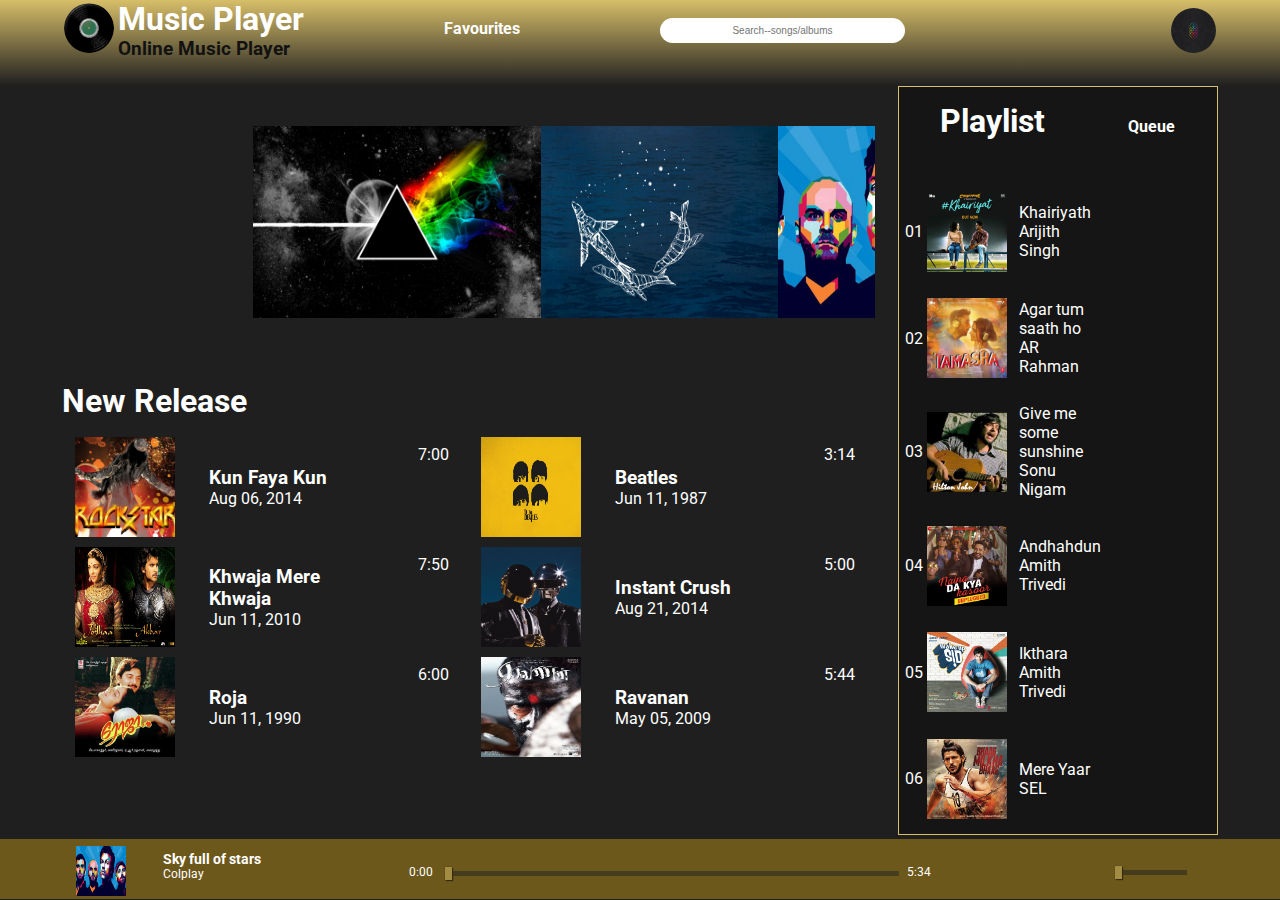
<file: index.html>
<!DOCTYPE html>
<html>

<head>
    <meta charset="utf-8">
    <meta http-equiv="X-UA-Compatible" content="IE=edge">
    <title></title>
    <meta name="description" content="">
    <meta name="viewport" content="width=device-width, initial-scale=1">
    <link rel="stylesheet" href="main_styles.css">
    <link rel="stylesheet" href="main_styles_responsive.css">
    <link rel="preconnect" href="https://fonts.gstatic.com">
    <link href="https://fonts.googleapis.com/css2?family=Roboto:wght@300&display=swap" rel="stylesheet">
    <link rel="stylesheet" href="https://use.fontawesome.com/releases/v5.15.2/css/all.css"
        integrity="sha384-vSIIfh2YWi9wW0r9iZe7RJPrKwp6bG+s9QZMoITbCckVJqGCCRhc+ccxNcdpHuYu" crossorigin="anonymous">
</head>

<body>
    <nav class="navigation-bar">
        <!-- top navigation bar -->
        <div class="title-logo">
            <!-- container div of title and logo -->
            <div class="logo">
                <!-- logo- with subtle rotating animation -->
                <img src="static/logo.png">
            </div>

            <div class="name">
                <h1>
                    Music Player
                </h1>
                <h3>
                    Online Music Player
                </h3>
            </div>
        </div>
        <!-- favourites heading -->
        <div class="favourites">
            <h4>
                Favourites
            </h4>
        </div>
        <!-- search bar -->
        <div class="search-bar">
            <div>
                <!--  search icon -->
                <i class="fas fa-search search-icon"></i>
            </div>
            <input type="text" name="search" placeholder="Search--songs/albums">
            <div>
                <!-- mic icon -->
                <i class="fas fa-microphone mic-icon"></i>
            </div>
        </div>
        <div class="notification-bell">
            <i class="far fa-bell bell"></i>
        </div>
        <div class="display-picture">
            <img src="static/display-picture.jpg">
        </div>
    </nav>

    <!-- nav bar ends -->
    <main>
        <!-- the main section -->
        <!-- Area between the footer and nav bar -->
        <!-- contains 2 main sections 70 %/30% split-->
        <div class="content main-page">
            <div class="carousel-container">
                <div class="carousel">
                    <!-- these are the 3 images in the carousel -->
                    <img src="static/carousel/1.jpg">
                    <img src="static/carousel/2.jpg">
                    <img src="static/carousel/3.jpg">
                </div>
            </div>
            <!-- carousel ends -->
            <!-- new releases section -->
            <!-- has a heading and 6 cards  -->
            <div class="new-release">
                <h1 style="margin-bottom: 12px;">
                    New Release
                </h1>
                <div class="new-release-content">
                    <div class="card">
                        <div>
                            <!-- image corresponding to the card -->
                            <img src="static/songs/1.jpg">
                            <!-- play button, which will be shown on hover on the card image -->
                            <div class="play-button">
                                <i class="fas fa-play" style="width:100%; height:100%; display:inline-block"></i>
                            </div>
                        </div>
                        <!-- it will contain the name and date of release of the song -->
                        <div class="song-description">
                            <h3>
                                Kun Faya Kun
                            </h3>
                            <p>
                                Aug 06, 2014
                            </p>
                        </div>
                        <!-- on click- options will be shown to the user for further action -->
                        <div class="options">
                            <label for="latest-release-checkbox"><i class="fas fa-ellipsis-h"></i></label>
                            <input type="checkbox" id="latest-release-checkbox">
                            <div class="latest-release-dropdown">
                                <div class="drop-item">
                                    <!-- on click- play now button, user will be taken to the single playlist page -->
                                    <p><i class="fas fa-play-circle"></i> <a href="Single-Playlist-Screen.html">Play
                                            Now</a></p>
                                </div>
                                <hr>
                                <div class="drop-item">
                                    <p><i class="fas fa-list-ul"></i> Add to Queue</p>
                                </div>
                                <hr>
                                <div class="drop-item">
                                    <p><i class="fas fa-music"></i> Add to playlist</p>
                                </div>
                                <hr>
                                <div class="drop-item">
                                    <p><i class="fas fa-info-circle"></i> Get Info</p>
                                </div>
                            </div>
                            <!-- duration of the song -->
                            <p>
                                7:00
                            </p>
                        </div>
                    </div>
                    <!-- second card -->
                    <div class="card">
                        <div>
                            <img src="static/songs/2.jpg">
                            <div class="play-button">
                                <i class="fas fa-play" style="width:100%; height:100%; display:inline-block"></i>
                            </div>
                        </div>
                        <div class="song-description">
                            <h3>
                                Beatles
                            </h3>
                            <p>
                                Jun 11, 1987
                            </p>
                        </div>
                        <div class="options">
                            <label for="latest-release-checkbox2"><i class="fas fa-ellipsis-h"></i></label>
                            <input type="checkbox" id="latest-release-checkbox2">
                            <div class="latest-release-dropdown">
                                <div class="drop-item">
                                    <p><i class="fas fa-play-circle"></i> <a href="Single-Playlist-Screen.html">Play
                                            Now</a></p>
                                </div>
                                <hr>
                                <div class="drop-item">
                                    <p><i class="fas fa-list-ul"></i> Add to Queue</p>
                                </div>
                                <hr>
                                <div class="drop-item">
                                    <p><i class="fas fa-music"></i> Add to playlist</p>
                                </div>
                                <hr>
                                <div class="drop-item">
                                    <p><i class="fas fa-info-circle"></i> Get Info</p>
                                </div>
                            </div>
                            <p>
                                3:14
                            </p>
                        </div>
                    </div>
                    <!-- third card -->
                    <div class="card">
                        <div>
                            <img src="static/songs/3.jpg">
                            <div class="play-button">
                                <i class="fas fa-play" style="width:100%; height:100%; display:inline-block"></i>
                            </div>
                        </div>
                        <div class="song-description">
                            <h3>
                                Khwaja Mere Khwaja
                            </h3>
                            <p>
                                Jun 11, 2010
                            </p>
                        </div>
                        <div class="options">
                            <label for="latest-release-checkbox3"><i class="fas fa-ellipsis-h"></i></label>
                            <input type="checkbox" id="latest-release-checkbox3">
                            <div class="latest-release-dropdown">
                                <div class="drop-item">
                                    <p><i class="fas fa-play-circle"></i> <a href="Single-Playlist-Screen.html">Play
                                            Now</a></p>
                                </div>
                                <hr>
                                <div class="drop-item">
                                    <p><i class="fas fa-list-ul"></i> Add to Queue</p>
                                </div>
                                <hr>
                                <div class="drop-item">
                                    <p><i class="fas fa-music"></i> Add to playlist</p>
                                </div>
                                <hr>
                                <div class="drop-item">
                                    <p><i class="fas fa-info-circle"></i> Get Info</p>
                                </div>
                            </div>
                            <p>
                                7:50
                            </p>
                        </div>
                    </div>
                    <!-- fourth card -->
                    <div class="card">
                        <div>
                            <img src="static/songs/4.jpg">
                            <div class="play-button">
                                <i class="fas fa-play" style="width:100%; height:100%; display:inline-block"></i>
                            </div>
                        </div>
                        <div class="song-description">
                            <h3>
                                Instant Crush
                            </h3>
                            <p>
                                Aug 21, 2014
                            </p>
                        </div>
                        <div class="options">

                            <label for="latest-release-checkbox4"><i class="fas fa-ellipsis-h"></i></label>
                            <input type="checkbox" id="latest-release-checkbox4">
                            <div class="latest-release-dropdown">
                                <div class="drop-item">
                                    <p><i class="fas fa-play-circle"></i> <a href="Single-Playlist-Screen.html">Play
                                            Now</a></p>
                                </div>
                                <hr>
                                <div class="drop-item">
                                    <p><i class="fas fa-list-ul"></i> Add to Queue</p>
                                </div>
                                <hr>
                                <div class="drop-item">
                                    <p><i class="fas fa-music"></i> Add to playlist</p>
                                </div>
                                <hr>
                                <div class="drop-item">
                                    <p><i class="fas fa-info-circle"></i> Get Info</p>
                                </div>
                            </div>
                            <p>
                                5:00
                            </p>
                        </div>
                    </div>
                    <!-- fifth card -->
                    <div class="card">
                        <div>
                            <img src="static/songs/5.jpg">
                            <div class="play-button">
                                <i class="fas fa-play" style="width:100%; height:100%; display:inline-block"></i>
                            </div>
                        </div>
                        <div class="song-description">
                            <h3>
                                Roja
                            </h3>
                            <p>
                                Jun 11, 1990
                            </p>
                        </div>
                        <div class="options">
                            <label for="latest-release-checkbox5"><i class="fas fa-ellipsis-h"></i></label>
                            <input type="checkbox" id="latest-release-checkbox5">
                            <div class="latest-release-dropdown">
                                <div class="drop-item">
                                    <p><i class="fas fa-play-circle"></i> <a href="Single-Playlist-Screen.html">Play
                                            Now</a></p>
                                </div>
                                <hr>
                                <div class="drop-item">
                                    <p><i class="fas fa-list-ul"></i> Add to Queue</p>
                                </div>
                                <hr>
                                <div class="drop-item">
                                    <p><i class="fas fa-music"></i> Add to playlist</p>
                                </div>
                                <hr>
                                <div class="drop-item">
                                    <p><i class="fas fa-info-circle"></i> Get Info</p>
                                </div>
                            </div>
                            <p>
                                6:00
                            </p>
                        </div>
                    </div>
                    <!-- sixth card -->
                    <div class="card">
                        <div>
                            <img src="static/songs/6.jpg">
                            <div class="play-button">
                                <i class="fas fa-play" style="width:100%; height:100%; display:inline-block"></i>
                            </div>
                        </div>
                        <div class="song-description">
                            <h3>
                                Ravanan
                            </h3>
                            <p>
                                May 05, 2009
                            </p>
                        </div>
                        <div class="options">
                            <label for="latest-release-checkbox6"><i class="fas fa-ellipsis-h"></i></label>
                            <input type="checkbox" id="latest-release-checkbox6">
                            <div class="latest-release-dropdown">
                                <div class="drop-item">
                                    <p><i class="fas fa-play-circle"></i> <a href="Single-Playlist-Screen.html">Play
                                            Now</a></p>
                                </div>
                                <hr>
                                <div class="drop-item">
                                    <p><i class="fas fa-list-ul"></i> Add to Queue</p>
                                </div>
                                <hr>
                                <div class="drop-item">
                                    <p><i class="fas fa-music"></i> Add to playlist</p>
                                </div>
                                <hr>
                                <div class="drop-item">
                                    <p><i class="fas fa-info-circle"></i> Get Info</p>
                                </div>
                            </div>
                            <p>
                                5:44
                            </p>
                        </div>
                    </div>
                </div>
            </div>
            <!-- this is the popular artists section -->
            <div class="popular-artists">
                <!-- this is the heading of popular artists section -->
                <h1 style="margin-bottom: 12px;">
                    Popular Artists
                </h1>
                <!-- this contains the content of the popular artists section -->
                <div class="popular-artist-content">
                    <!-- if user clicks on any one artist, it will redirect the user to the second page -->
                    <!-- following is the list of artists -->
                    <!-- first artist -->
                    <a href="Single-Playlist-Screen.html">
                        <div>
                            <img src="static/popular artists/1.jpg">
                            <div><i class="fas fa-play"></i></div>
                            <p>
                                AR Rahman
                            </p>
                        </div>
                    </a>
                    <!-- second artist -->
                    <a href="Single-Playlist-Screen.html">
                        <div>
                            <img src="static/popular artists/2.jpg">
                            <div><i class="fas fa-play"></i></div>
                            <p>
                                Daft Punk
                            </p>
                        </div>
                    </a>
                    <!-- third artist -->
                    <a href="Single-Playlist-Screen.html">
                        <div>
                            <img src="static/popular artists/3.png" width="15vw" height="10vw">
                            <div><i class="fas fa-play"></i></div>
                            <p>
                                Coldplay
                            </p>
                        </div>
                    </a>
                    <!-- fourth artist -->
                    <a href="Single-Playlist-Screen.html">
                        <div>
                            <img src="static/popular artists/4.jpg">
                            <div><i class="fas fa-play"></i></div>
                            <p>
                                Bruno Mars
                            </p>
                        </div>
                    </a>
                    <!-- fifth artist -->
                    <a href="Single-Playlist-Screen.html">
                        <div>
                            <img src="static/popular artists/6.jpg">
                            <div><i class="fas fa-play"></i></div>
                            <p>
                                The Weeknd
                            </p>
                        </div>
                    </a>
                    <!-- 6th artist -->
                    <a href="Single-Playlist-Screen.html">
                        <div>
                            <img src="static/popular artists/5.jpg">
                            <div><i class="fas fa-play"></i></div>
                            <p>
                                Ed Sheeran
                            </p>
                        </div>
                    </a>
                </div>
            </div>

            <!-- music genre section -->
            <div class="genre">
                <div class="genres">
                    <div id="div3">
                        <img src="static/logo.png">
                        <p>Genres</p>
                    </div>

                </div>
                <!-- this is the content part of them genre -->

                <div class="genre-main">
                    <div class="genre-content">
                        <img src="static/genre/1.jpg">
                        <p>Rock</p>
                    </div>
                    <div class="genre-content">
                        <img src="static/genre/2.jpg">
                        <p>Pop</p>
                    </div>
                    <div class="genre-content">
                        <img src="static/genre/3.jpg">
                        <p>Love</p>
                    </div>
                    <div class="genre-content">
                        <img src="static/genre/4.jpg">
                        <p>Country</p>
                    </div>
                    <div class="genre-content">
                        <img src="static/genre/5.jpg">
                        <p>70's</p>
                    </div>
                    <div class="genre-content">
                        <img src="static/genre/6.jpg">
                        <p>EDM</p>
                    </div>

                </div>
            </div>
            <!-- theme carousel -->
            <div class="music-theme">
                <!-- 3 divs content -->
                <div class="outer-div">
                    <div class="inner-div">
                        <span>Party</span>
                    </div>
                </div>
                <div class="outer-div">
                    <div class="inner-div">
                        <span>Sleep</span>
                    </div>
                </div>
                <div class="outer-div">
                    <div class="inner-div">
                        <span>Road</span>
                    </div>
                </div>
            </div>
            <!-- language section -->
            <div class="language english">
                <!-- latest english section -->
                <h1 class="language-heading">
                    Latest English
                </h1>
                <!-- contents of latest english -->
                <div class="language-content">
                    <div>
                        <img src="static/latest-english/1.jpg">
                        <p>All I want</p>
                        <p>Jul 11, 2001</p>
                    </div>
                    <div>
                        <img src="static/latest-english/2.jpg">
                        <p>Numb</p>
                        <p>Jul 11, 2001</p>
                    </div>
                    <div>
                        <img src="static/latest-english/3.jpg">
                        <p>Get Lucky</p>
                        <p>Jul 11, 2027</p>
                    </div>
                    <div>
                        <img src="static/latest-english/4.png">
                        <p>Star boy</p>
                        <p>Jul 11, 2027</p>
                    </div>
                    <div>
                        <img src="static/latest-english/5.jpg">
                        <p>Viva la vida</p>
                        <p>Jul 11, 2011</p>
                    </div>
                    <div>
                        <img src="static/latest-english/6.jpg">
                        <p>Contact</p>
                        <p>Aug 11, 2017</p>
                    </div>
                </div>
            </div>
            <!-- this is the hindi section -->
            <div class="language hindi">
                <!-- hindi section heading -->
                <h1 class="language-heading">
                    Latest Hindi
                </h1>
                <!-- hindi section contents -->
                <div class="language-content">

                    <div>
                        <img src="static/latest-hindi/1.jpg">
                        <p>Khairiyath</p>
                        <p>Oct 20, 2019</p>
                    </div>
                    <div>
                        <img src="static/latest-hindi/2.jpg">
                        <p>Agar tum saath ho</p>
                        <p>Aug 11, 2016</p>
                    </div>
                    <div>
                        <img src="static/latest-hindi/3.jpg">
                        <p>Give me Some Sunshine</p>
                        <p>Jun 11, 2009</p>
                    </div>
                    <div>
                        <img src="static/latest-hindi/4.jpg">
                        <p>Naina da kya kasoor</p>
                        <p>Sept 21, 2019</p>
                    </div>
                    <div>
                        <img src="static/latest-hindi/5.jpg">
                        <p>Wake up sid</p>
                        <p>Aug 31, 2013</p>
                    </div>
                    <div>
                        <img src="static/latest-hindi/6.jpg">
                        <p>Mere Yaara</p>
                        <p>Dec 1, 2013</p>
                    </div>
                </div>
            </div>

        </div>
        <!-- Side playlist section -->
        <aside class="content playlist">
            <!-- contains playlist elements  -->
            <div class="heading">
                <h1>Playlist</h1>
                <h4>
                    <a href="#queue-option-box">Queue <i class="fas fa-angle-down"></i></a>
                </h4>
            </div>
            <div class="queue-options" id="queue-option-box">
                <p><a href>Playlists</a></p>
                <hr>
                <p><a href>Favourite songs</a></p>
                <hr>
                <p><a href="#">Close</a></p>
            </div>
            <div class="playlist-content">
                <!-- first playlist item -->
                <div class=playlist-item>
                    <div class="left-content">
                        <!-- index -->
                        <div style="margin-right:4px;">
                            01
                        </div>
                        <div class="cover-picture">

                            <img src="static/latest-hindi/1.jpg">
                            <div class="play-button">
                                <i class="fas fa-play" aria-hidden="true"></i>
                            </div>
                        </div>
                        <!-- name & composer - song -->
                        <div>
                            <div>
                                Khairiyath
                            </div>
                            <p>
                                Arijith Singh
                            </p>
                        </div>
                    </div>
                    <!-- like button -->
                    <div class="right-content">
                        <i class="fas fa-heart"></i>
                    </div>
                </div>
                <!-- second playlist item -->
                <div class=playlist-item>
                    <div class="left-content">
                        <!-- index -->
                        <div style="margin-right:4px;">
                            02
                        </div>
                        <div class="cover-picture">

                            <img src="static/latest-hindi/2.jpg">
                            <div class="play-button">
                                <i class="fas fa-play" aria-hidden="true"></i>
                            </div>
                        </div>
                        <!-- name & composer - song -->
                        <div>
                            <div>
                                Agar tum saath ho
                            </div>
                            <p>
                                AR Rahman
                            </p>
                        </div>
                    </div>
                    <!-- like button -->
                    <div class="right-content">
                        <i class="fas fa-heart"></i>
                    </div>
                </div>
                <!-- third playlist item -->
                <div class=playlist-item>
                    <div class="left-content">
                        <!-- index -->
                        <div style="margin-right:4px;">
                            03
                        </div>
                        <div class="cover-picture">

                            <img src="static/latest-hindi/3.jpg">
                            <div class="play-button">
                                <i class="fas fa-play" aria-hidden="true"></i>
                            </div>
                        </div>
                        <!-- name & composer - song -->
                        <div>
                            <div>
                                Give me some sunshine
                            </div>
                            <p>
                                Sonu Nigam
                            </p>
                        </div>
                    </div>
                    <!-- like button -->
                    <div class="right-content">
                        <i class="fas fa-heart"></i>
                    </div>
                </div>
                <!-- fouth playlist item -->
                <div class=playlist-item>
                    <div class="left-content">
                        <!-- index -->
                        <div style="margin-right:4px;">
                            04
                        </div>
                        <div class="cover-picture">

                            <img src="static/latest-hindi/4.jpg">
                            <div class="play-button">
                                <i class="fas fa-play" aria-hidden="true"></i>
                            </div>
                        </div>
                        <!-- name & composer - song -->
                        <div>
                            <div>
                                Andhahdun
                            </div>
                            <p>
                                Amith Trivedi
                            </p>
                        </div>
                    </div>
                    <!-- like button -->
                    <div class="right-content">
                        <i class="fas fa-heart"></i>
                    </div>
                </div>
                <!-- fifth playlist item -->
                <div class=playlist-item>
                    <div class="left-content">
                        <!-- index -->
                        <div style="margin-right:4px;">
                            05
                        </div>
                        <div class="cover-picture">

                            <img src="static/latest-hindi/5.jpg">
                            <div class="play-button">
                                <i class="fas fa-play" aria-hidden="true"></i>
                            </div>
                        </div>
                        <!-- name & composer - song -->
                        <div>
                            <div>
                                Ikthara
                            </div>
                            <p>
                                Amith Trivedi
                            </p>
                        </div>
                    </div>
                    <!-- like button -->
                    <div class="right-content">
                        <i class="fas fa-heart"></i>
                    </div>
                </div>
                <!-- sixth playlist item -->
                <div class=playlist-item>
                    <div class="left-content">
                        <!-- index -->
                        <div style="margin-right:4px;">
                            06
                        </div>
                        <div class="cover-picture">

                            <img src="static/latest-hindi/6.jpg">
                            <div class="play-button">
                                <i class="fas fa-play" aria-hidden="true"></i>
                            </div>
                        </div>
                        <!-- name & composer - song -->
                        <div>
                            <div>
                                Mere Yaar
                            </div>
                            <p>
                                SEL
                            </p>
                        </div>
                    </div>
                    <!-- like button -->
                    <div class="right-content">
                        <i class="fas fa-heart"></i>
                    </div>
                </div>
                <!-- 7th playlist item -->
                <div class=playlist-item>
                    <div class="left-content">
                        <!-- index -->
                        <div style="margin-right:4px;">
                            07
                        </div>
                        <div class="cover-picture">

                            <img src="static/latest-hindi/1.jpg">
                            <div class="play-button">
                                <i class="fas fa-play" aria-hidden="true"></i>
                            </div>
                        </div>
                        <!-- name & composer - song -->
                        <div>
                            <div>
                                Khairiyath
                            </div>
                            <p>
                                Arijith Singh
                            </p>
                        </div>
                    </div>
                    <!-- like button -->
                    <div class="right-content">
                        <i class="fas fa-heart"></i>
                    </div>
                </div>
                <!-- 8 playlist item -->
                <div class=playlist-item>
                    <div class="left-content">
                        <!-- index -->
                        <div style="margin-right:4px;">
                            08
                        </div>
                        <div class="cover-picture">

                            <img src="static/latest-hindi/2.jpg">
                            <div class="play-button">
                                <i class="fas fa-play" aria-hidden="true"></i>
                            </div>
                        </div>
                        <!-- name & composer - song -->
                        <div>
                            <div>
                                Agar tum saath ho
                            </div>
                            <p>
                                AR Rahman
                            </p>
                        </div>
                    </div>
                    <!-- like button -->
                    <div class="right-content">
                        <i class="fas fa-heart"></i>
                    </div>
                </div>
                <!-- 9 playlist item -->
                <div class=playlist-item>
                    <div class="left-content">
                        <!-- index -->
                        <div style="margin-right:4px;">
                            09
                        </div>
                        <div class="cover-picture">

                            <img src="static/latest-hindi/3.jpg">
                            <div class="play-button">
                                <i class="fas fa-play" aria-hidden="true"></i>
                            </div>
                        </div>
                        <!-- name & composer - song -->
                        <div>
                            <div>
                                Give me some sunshine
                            </div>
                            <p>
                                Sonu Nigam
                            </p>
                        </div>
                    </div>
                    <!-- like button -->
                    <div class="right-content">
                        <i class="fas fa-heart"></i>
                    </div>
                </div>
                <!-- 10 playlist item -->
                <div class=playlist-item>
                    <div class="left-content">
                        <!-- index -->
                        <div style="margin-right:4px;">
                            10
                        </div>
                        <div class="cover-picture">

                            <img src="static/latest-hindi/4.jpg">
                            <div class="play-button">
                                <i class="fas fa-play" aria-hidden="true"></i>
                            </div>
                        </div>
                        <!-- name & composer - song -->
                        <div>
                            <div>
                                Andhahdun
                            </div>
                            <p>
                                Amith Trivedi
                            </p>
                        </div>
                    </div>
                    <!-- like button -->
                    <div class="right-content">
                        <i class="fas fa-heart"></i>
                    </div>
                </div>
                <!-- 11 playlist item -->
                <div class=playlist-item>
                    <div class="left-content">
                        <!-- index -->
                        <div style="margin-right:4px;">
                            11
                        </div>
                        <div class="cover-picture">

                            <img src="static/latest-hindi/5.jpg">
                            <div class="play-button">
                                <i class="fas fa-play" aria-hidden="true"></i>
                            </div>
                        </div>
                        <!-- name & composer - song -->
                        <div>
                            <div>
                                Ikthara
                            </div>
                            <p>
                                Amith Trivedi
                            </p>
                        </div>
                    </div>
                    <!-- like button -->
                    <div class="right-content">
                        <i class="fas fa-heart"></i>
                    </div>
                </div>
                <!-- 12 playlist item -->
                <div class=playlist-item>
                    <div class="left-content">
                        <!-- index -->
                        <div style="margin-right:4px;">
                            12
                        </div>
                        <div class="cover-picture">

                            <img src="static/latest-hindi/6.jpg">
                            <div class="play-button">
                                <i class="fas fa-play" aria-hidden="true"></i>
                            </div>
                        </div>
                        <!-- name & composer - song -->
                        <div>
                            <div>
                                Mere Yaar
                            </div>
                            <p>
                                SEL
                            </p>
                        </div>
                    </div>
                    <!-- like button -->
                    <div class="right-content">
                        <i class="fas fa-heart"></i>
                    </div>
                </div>

            </div>
        </aside>
    </main>
    <!-- /////////////////////////footer////////////////////// -->
    <footer>
        <!-- the lower most part -->
        <!-- a floating music contrl element -->
        <div class="song-description-footer">
            <!-- song image -->
            <div id="song-image">
                <img src="static/carousel/1.jpg">
            </div>
            <!-- song name and author -->
            <div class="song-name-comp">
                <div>
                    <b> Sky full of stars </b>
                </div>
                <div>
                    Colplay
                </div>
                <!-- heart icon and ban icon -->
            </div>
            <div class="heart-icon">
                <span>
                    <i class="far fa-heart"></i>
                </span>
                <br>
                <span>
                    <i class="fas fa-list-ul"></i>
                </span>
            </div>

        </div>
        <!-- these are the main player controls -->
        <div class="player">
            <div class="controls">
                <div><i class="fas fa-random"></i></div>
                <div><i class="fas fa-backward"></i></div>
                <div><i class="fas fa-pause"></i></div>
                <div><i class="fas fa-forward"></i></div>
                <div><i class="fas fa-redo"></i></div>
            </div>
            <!-- this is the slider -->
            <div id="slider">
                <!-- current time -->
                <div class="time">
                    0:00
                </div>
                <div class="slidecontainer">
                    <input type="range" min="0" max="100" value="0" class="slider" id="myRange">
                </div>
                <!-- total time -->
                <div class="time">
                    5:34
                </div>
            </div>
        </div>
        <!-- other icons including the volume slider and all -->
        <div class="extras">

            <div>
                <i class="fas fa-laptop"></i>
            </div>
            <div>
                <i class="fas fa-volume-up"></i>
            </div>
            <div class="slidecontainer" style="width:30%;">
                <input type="range" min="0" max="100" value="0" class="slider" id="myRange" style="margin-top:0px;">
            </div>
            <div>
                <i class="fas fa-expand-alt"></i>
            </div>
        </div>
    </footer>
    <script src="" async defer></script>
</body>

</html>
</file>
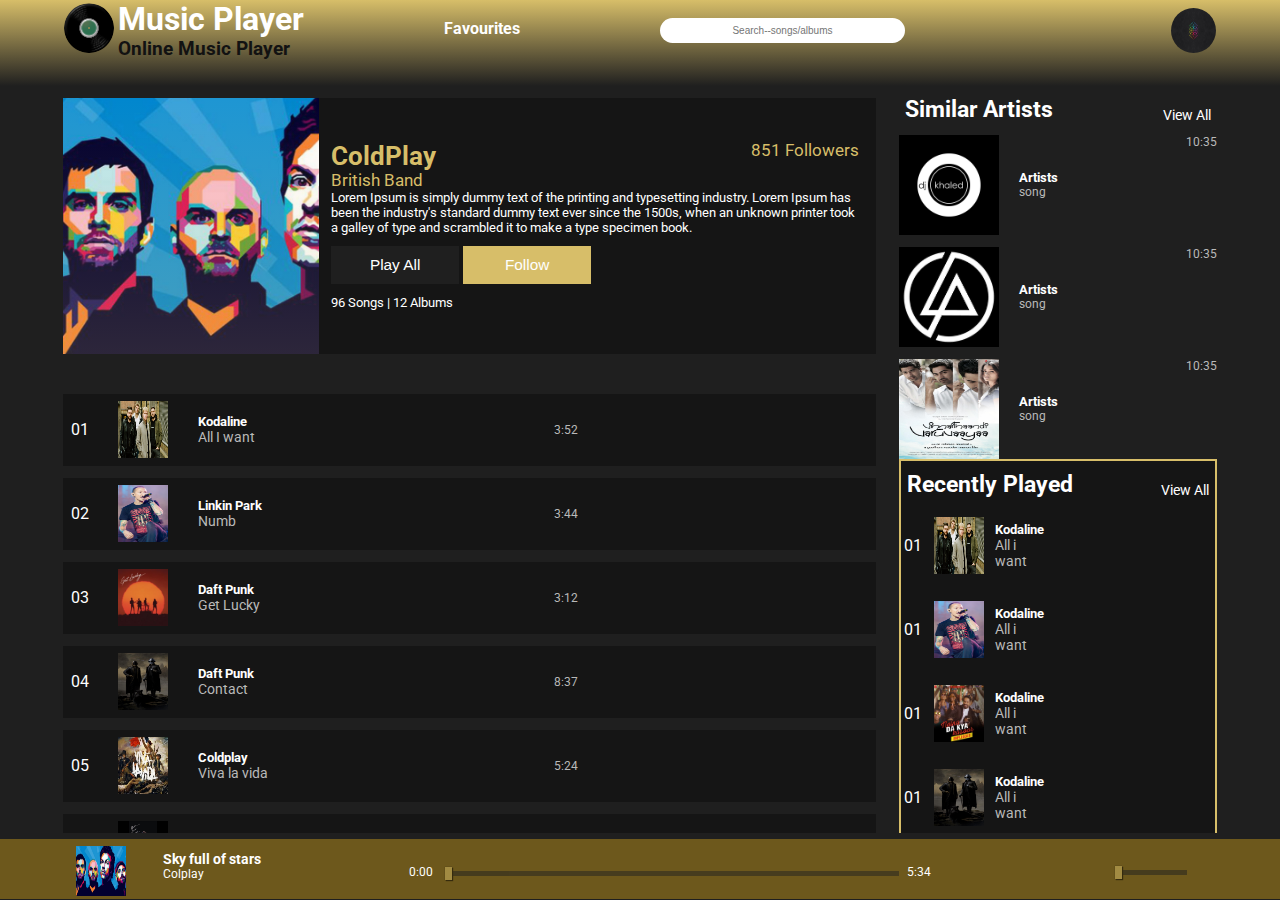
<file: Single-Playlist-Screen.html>
<!DOCTYPE html>

<html>

<head>
    <meta charset="utf-8">
    <meta http-equiv="X-UA-Compatible" content="IE=edge">
    <title></title>
    <meta name="description" content="">
    <meta name="viewport" content="width=device-width, initial-scale=1">
    <link rel="stylesheet" href="Secondary-page.css">
    <link rel="stylesheet" href="secondary-screen-responsive.css">
    <link rel="preconnect" href="https://fonts.gstatic.com">
    <link href="https://fonts.googleapis.com/css2?family=Roboto:wght@300&display=swap" rel="stylesheet">
    <link rel="stylesheet" href="https://use.fontawesome.com/releases/v5.15.2/css/all.css"
        integrity="sha384-vSIIfh2YWi9wW0r9iZe7RJPrKwp6bG+s9QZMoITbCckVJqGCCRhc+ccxNcdpHuYu" crossorigin="anonymous">
</head>

<body>
    <nav class="navigation-bar">
        <!-- top navigation bar -->
        <div class="title-logo">
            <!-- container div of title and logo -->
            <div class="logo">
                <!-- logo- with subtle rotating animation -->
                <img src="static/logo.png">
            </div>
            <div class="name">
                <h1>
                    Music Player
                </h1>
                <h3>
                    Online Music Player
                </h3>
            </div>
        </div>
        <!-- favourites heading -->
        <div class="favourites">
            <h4>
                Favourites
            </h4>
        </div>
        <!-- search bar -->
        <div class="search-bar">
            <div>
                <!--  search icon -->
                <i class="fas fa-search search-icon"></i>
            </div>
            <input type="text" name="search" placeholder="Search--songs/albums">
            <div>
                <!-- mic icon -->
                <i class="fas fa-microphone mic-icon"></i>
            </div>
        </div>
        <div class="notification-bell">
            <i class="far fa-bell bell"></i>
        </div>
        <div class="display-picture">
            <img src="static/display-picture.jpg">
        </div>
    </nav>
    <!-- nav ends -->
    <main>
        <div class="content main-page">
            <div class="jumbotron">
                <div class=jumbotron-image>
                    <!-- there is nothing in this div because all the images and all are added by css -->
                </div>
                <!-- jumbotron details -->
                <div class="jumbotron-detail">
                    <!-- descriptive part of the jumbotron this will contain name , number of followers and all -->
                    <div class="descriptive-part">
                        <div class="song-name-main">
                            <h1>ColdPlay</h1>
                        </div>
                        <div class="followers">
                            851 Followers
                        </div>
                        <p class="author">British Band</p>
                        <!-- short description of the current author -->
                        <p class="desc">
                            Lorem Ipsum is simply dummy text of the printing and typesetting industry. Lorem Ipsum has
                            been the industry's standard dummy text ever since the 1500s, when an unknown printer took a
                            galley of type and scrambled it to make a type specimen book.
                        </p>
                    </div>
                    <!-- action part -->
                    <div class="action-part">
                        <!-- action buttons -->
                        <div class="btns">
                            <button>Play All</button>
                            <button>Follow</button>
                        </div>
                        <p>
                            96 Songs | 12 Albums
                        </p>
                    </div>
                </div>
            </div>
            <!-- playlis items -->
            <div class="playlist-items">
                <div class="playlist-item">
                    <div class="left">
                        <div>
                            01
                        </div>
                        <div>
                            <img src="static/latest-english/1.jpg">
                            <div class="play-btn">
                                <i class="fas fa-play"></i>
                            </div>
                        </div>
                        <div>
                            <h5>
                                Kodaline
                            </h5>
                            <p>
                                All I want
                            </p>
                        </div>
                    </div>
                    <div class="center">
                        3:52
                    </div>
                    <div class="right">
                        <div>
                            <i class="far fa-heart"></i>
                        </div>
                        <div>
                            <i class="fas fa-plus"></i>
                        </div>
                    </div>
                </div>
                <!-- playlist item -->
                <div class="playlist-item">
                    <div class="left">
                        <div>
                            02
                        </div>
                        <div>
                            <img src="static/latest-english/2.jpg">
                            <div class="play-btn">
                                <i class="fas fa-play"></i>
                            </div>
                        </div>
                        <div>
                            <h5>
                                Linkin Park
                            </h5>
                            <p>
                                Numb
                            </p>
                        </div>
                    </div>
                    <div class="center">
                        3:44
                    </div>
                    <div class="right">
                        <div>
                            <i class="far fa-heart"></i>
                        </div>
                        <div>
                            <i class="fas fa-plus"></i>
                        </div>
                    </div>
                </div>
                <!-- playlist item -->
                <div class="playlist-item">
                    <div class="left">
                        <div>
                            03
                        </div>
                        <div>
                            <img src="static/latest-english/3.jpg">
                            <div class="play-btn">
                                <i class="fas fa-play"></i>
                            </div>
                        </div>
                        <div>
                            <h5>
                                Daft Punk
                            </h5>
                            <p>
                                Get Lucky
                            </p>
                        </div>
                    </div>
                    <div class="center">
                        3:12
                    </div>
                    <div class="right">
                        <div>
                            <i class="far fa-heart"></i>
                        </div>
                        <div>
                            <i class="fas fa-plus"></i>
                        </div>
                    </div>
                </div>
                <!-- playlist item -->
                <div class="playlist-item">
                    <div class="left">
                        <div>
                            04
                        </div>
                        <div>
                            <img src="static/latest-english/4.png">
                            <div class="play-btn">
                                <i class="fas fa-play"></i>
                            </div>
                        </div>
                        <div>
                            <h5>
                                Daft Punk
                            </h5>
                            <p>
                                Contact
                            </p>
                        </div>
                    </div>
                    <div class="center">
                        8:37
                    </div>
                    <div class="right">
                        <div>
                            <i class="far fa-heart"></i>
                        </div>
                        <div>
                            <i class="fas fa-plus"></i>
                        </div>
                    </div>
                </div>
                <!-- playlist item -->
                <div class="playlist-item">
                    <div class="left">
                        <div>
                            05
                        </div>
                        <div>
                            <img src="static/latest-english/5.jpg">
                            <div class="play-btn">
                                <i class="fas fa-play"></i>
                            </div>
                        </div>
                        <div>
                            <h5>
                                Coldplay
                            </h5>
                            <p>
                                Viva la vida
                            </p>
                        </div>
                    </div>
                    <div class="center">
                        5:24
                    </div>
                    <div class="right">
                        <div>
                            <i class="far fa-heart"></i>
                        </div>
                        <div>
                            <i class="fas fa-plus"></i>
                        </div>
                    </div>
                </div>
                <!-- playlist item -->
                <div class="playlist-item">
                    <div class="left">
                        <div>
                            06
                        </div>
                        <div>
                            <img src="static/latest-english/6.jpg">
                            <div class="play-btn">
                                <i class="fas fa-play"></i>
                            </div>
                        </div>
                        <div>
                            <h5>
                                Daft punk
                            </h5>
                            <p>
                                Star Boy
                            </p>
                        </div>
                    </div>
                    <div class="center">
                        4:24
                    </div>
                    <div class="right">
                        <div>
                            <i class="far fa-heart"></i>
                        </div>
                        <div>
                            <i class="fas fa-plus"></i>
                        </div>
                    </div>
                </div>
                <!-- playlist item -->
                <div class="playlist-item">
                    <div class="left">
                        <div>
                            07
                        </div>
                        <div>
                            <img src="static/latest-english/1.jpg">
                            <div class="play-btn">
                                <i class="fas fa-play"></i>
                            </div>
                        </div>
                        <div>
                            <h5>
                                Kodaline
                            </h5>
                            <p>
                                All I want
                            </p>
                        </div>
                    </div>
                    <div class="center">
                        3:52
                    </div>
                    <div class="right">
                        <div>
                            <i class="far fa-heart"></i>
                        </div>
                        <div>
                            <i class="fas fa-plus"></i>
                        </div>
                    </div>
                </div>
                <!-- playlist item -->
                <div class="playlist-item">
                    <div class="left">
                        <div>
                            08
                        </div>
                        <div>
                            <img src="static/latest-english/2.jpg">
                            <div class="play-btn">
                                <i class="fas fa-play"></i>
                            </div>
                        </div>
                        <div>
                            <h5>
                                Linkin Park
                            </h5>
                            <p>
                                Numb
                            </p>
                        </div>
                    </div>
                    <div class="center">
                        3:44
                    </div>
                    <div class="right">
                        <div>
                            <i class="far fa-heart"></i>
                        </div>
                        <div>
                            <i class="fas fa-plus"></i>
                        </div>
                    </div>
                </div>
                <!-- playlist item -->
                <div class="playlist-item">
                    <div class="left">
                        <div>
                            09
                        </div>
                        <div>
                            <img src="static/latest-english/3.jpg">
                            <div class="play-btn">
                                <i class="fas fa-play"></i>
                            </div>
                        </div>
                        <div>
                            <h5>
                                Daft Punk
                            </h5>
                            <p>
                                Get Lucky
                            </p>
                        </div>
                    </div>
                    <div class="center">
                        3:12
                    </div>
                    <div class="right">
                        <div>
                            <i class="far fa-heart"></i>
                        </div>
                        <div>
                            <i class="fas fa-plus"></i>
                        </div>
                    </div>
                </div>
                <!-- playlist item -->
                <div class="playlist-item">
                    <div class="left">
                        <div>
                            10
                        </div>
                        <div>
                            <img src="static/latest-english/4.png">
                            <div class="play-btn">
                                <i class="fas fa-play"></i>
                            </div>
                        </div>
                        <div>
                            <h5>
                                Daft Punk
                            </h5>
                            <p>
                                Contact
                            </p>
                        </div>
                    </div>
                    <div class="center">
                        8:37
                    </div>
                    <div class="right">
                        <div>
                            <i class="far fa-heart"></i>
                        </div>
                        <div>
                            <i class="fas fa-plus"></i>
                        </div>
                    </div>
                </div>
                <!-- playlist item -->
                <div class="playlist-item">
                    <div class="left">
                        <div>
                            11
                        </div>
                        <div>
                            <img src="static/latest-english/5.jpg">
                            <div class="play-btn">
                                <i class="fas fa-play"></i>
                            </div>
                        </div>
                        <div>
                            <h5>
                                Coldplay
                            </h5>
                            <p>
                                Viva la vida
                            </p>
                        </div>
                    </div>
                    <div class="center">
                        5:24
                    </div>
                    <div class="right">
                        <div>
                            <i class="far fa-heart"></i>
                        </div>
                        <div>
                            <i class="fas fa-plus"></i>
                        </div>
                    </div>
                </div>
                <!-- playlist item -->
                <div class="playlist-item">
                    <div class="left">
                        <div>
                            12
                        </div>
                        <div>
                            <img src="static/latest-english/6.jpg">
                            <div class="play-btn">
                                <i class="fas fa-play"></i>
                            </div>
                        </div>
                        <div>
                            <h5>
                                Daft punk
                            </h5>
                            <p>
                                Star Boy
                            </p>
                        </div>
                    </div>
                    <div class="center">
                        4:24
                    </div>
                    <div class="right">
                        <div>
                            <i class="far fa-heart"></i>
                        </div>
                        <div>
                            <i class="fas fa-plus"></i>
                        </div>
                    </div>
                </div>
            </div>
        </div>

        <aside class="content playlist">
            <div class="similar">
                <div class="section-heading">
                    <h1>Similar Artists</h1>
                    <div class="view-all-button">
                        View All
                    </div>
                </div>
                <div class="list">
                    <!-- item -->
                    <div class="list-item">
                        <div>
                            <img src="static/genre/2.jpg">
                            <div class="play-btn">
                                <i class="fas fa-play"></i>
                            </div>
                        </div>
                        <div style="position: absolute; left:120px;">
                            <h5>
                                Artists
                            </h5>
                            <p class="author-name">
                                song
                            </p>
                        </div>
                        <div class="extra">
                            <div>
                                <i class="fas fa-ellipsis-h"></i>
                            </div>
                            <p class="author-name">
                                10:35
                            </p>
                        </div>
                    </div>
                    <!-- item -->
                    <div class="list-item">
                        <div>
                            <img src="static/genre/1.jpg">
                            <div class="play-btn">
                                <i class="fas fa-play"></i>
                            </div>
                        </div>
                        <div style="position: absolute; left:120px;">
                            <h5>
                                Artists
                            </h5>
                            <p class="author-name">
                                song
                            </p>
                        </div>
                        <div class="extra">
                            <div>
                                <i class="fas fa-ellipsis-h"></i>
                            </div>
                            <p class="author-name">
                                10:35
                            </p>
                        </div>
                    </div>
                    <!-- item -->
                    <div class="list-item">
                        <div>
                            <img src="static/genre/3.jpg">
                            <div class="play-btn">
                                <i class="fas fa-play"></i>
                            </div>
                        </div>
                        <div style="position: absolute; left:120px;">
                            <h5>
                                Artists
                            </h5>
                            <p class="author-name">
                                song
                            </p>
                        </div>
                        <div class="extra">
                            <div>
                                <i class="fas fa-ellipsis-h"></i>
                            </div>
                            <p class="author-name">
                                10:35
                            </p>
                        </div>
                    </div>
                    <!-- item -->
                    <div class="list-item">
                        <div>
                            <img src="static/genre/5.jpg">
                            <div class="play-btn">
                                <i class="fas fa-play"></i>
                            </div>
                        </div>
                        <div style="position: absolute; left:120px;">
                            <h5>
                                Artists
                            </h5>
                            <p class="author-name">
                                song
                            </p>
                        </div>
                        <div class="extra">
                            <div>
                                <i class="fas fa-ellipsis-h"></i>
                            </div>
                            <p class="author-name">
                                10:35
                            </p>
                        </div>
                    </div>
                </div>
            </div>


            <div class="recently-played">
                <div class="section-heading">
                    <h1>Recently Played</h1>
                    <div class="view-all-button">
                        View All
                    </div>
                </div>
                <div class="list">
                    <!-- item -->
                    <div class="playlist-item">
                        <div class="left">
                            <div>
                                01
                            </div>
                            <div>
                                <img src="static/latest-english/1.jpg">
                                <div class="play-btn">
                                    <i class="fas fa-play"></i>
                                </div>
                            </div>
                            <div>
                                <h5>
                                    Kodaline
                                </h5>
                                <p>
                                    All i want
                                </p>
                            </div>
                        </div>
                        <div class="right">
                            <div>
                                <i class="far fa-heart"></i>
                            </div>
                        </div>
                    </div>
                    <!-- item -->
                    <div class="playlist-item">
                        <div class="left">
                            <div>
                                01
                            </div>
                            <div>
                                <img src="static/latest-english/2.jpg">
                                <div class="play-btn">
                                    <i class="fas fa-play"></i>
                                </div>
                            </div>
                            <div>
                                <h5>
                                    Kodaline
                                </h5>
                                <p>
                                    All i want
                                </p>
                            </div>
                        </div>
                        <div class="right">
                            <div>
                                <i class="far fa-heart"></i>
                            </div>
                        </div>
                    </div>
                    <!-- item -->
                    <div class="playlist-item">
                        <div class="left">
                            <div>
                                01
                            </div>
                            <div>
                                <img src="static/latest-hindi/4.jpg">
                                <div class="play-btn">
                                    <i class="fas fa-play"></i>
                                </div>
                            </div>
                            <div>
                                <h5>
                                    Kodaline
                                </h5>
                                <p>
                                    All i want
                                </p>
                            </div>
                        </div>
                        <div class="right">
                            <div>
                                <i class="far fa-heart"></i>
                            </div>
                        </div>
                    </div>
                    <!-- item -->
                    <div class="playlist-item">
                        <div class="left">
                            <div>
                                01
                            </div>
                            <div>
                                <img src="static/latest-english/4.png">
                                <div class="play-btn">
                                    <i class="fas fa-play"></i>
                                </div>
                            </div>
                            <div>
                                <h5>
                                    Kodaline
                                </h5>
                                <p>
                                    All i want
                                </p>
                            </div>
                        </div>
                        <div class="right">
                            <div>
                                <i class="far fa-heart"></i>
                            </div>
                        </div>
                    </div>
                    <!-- item -->
                    <div class="playlist-item">
                        <div class="left">
                            <div>
                                01
                            </div>
                            <div>
                                <img src="static/latest-hindi/3.jpg">
                                <div class="play-btn">
                                    <i class="fas fa-play"></i>
                                </div>
                            </div>
                            <div>
                                <h5>
                                    Kodaline
                                </h5>
                                <p>
                                    All i want
                                </p>
                            </div>
                        </div>
                        <div class="right">
                            <div>
                                <i class="far fa-heart"></i>
                            </div>
                        </div>
                    </div>
                    <!-- item -->
                    <div class="playlist-item">
                        <div class="left">
                            <div>
                                01
                            </div>
                            <div>
                                <img src="static/latest-english/5.jpg">
                                <div class="play-btn">
                                    <i class="fas fa-play"></i>
                                </div>
                            </div>
                            <div>
                                <h5>
                                    Kodaline
                                </h5>
                                <p>
                                    All i want
                                </p>
                            </div>
                        </div>
                        <div class="right">
                            <div>
                                <i class="far fa-heart"></i>
                            </div>
                        </div>
                    </div>
                    <!-- item -->
                    <div class="playlist-item">
                        <div class="left">
                            <div>
                                01
                            </div>
                            <div>
                                <img src="static/latest-hindi/2.jpg">
                                <div class="play-btn">
                                    <i class="fas fa-play"></i>
                                </div>
                            </div>
                            <div>
                                <h5>
                                    Kodaline
                                </h5>
                                <p>
                                    All i want
                                </p>
                            </div>
                        </div>
                        <div class="right">
                            <div>
                                <i class="far fa-heart"></i>
                            </div>
                        </div>
                    </div>
                    <!-- item -->
                    <div class="playlist-item">
                        <div class="left">
                            <div>
                                01
                            </div>
                            <div>
                                <img src="static/latest-english/6.jpg">
                                <div class="play-btn">
                                    <i class="fas fa-play"></i>
                                </div>
                            </div>
                            <div>
                                <h5>
                                    Kodaline
                                </h5>
                                <p>
                                    All i want
                                </p>
                            </div>
                        </div>
                        <div class="right">
                            <div>
                                <i class="far fa-heart"></i>
                            </div>
                        </div>
                    </div>
                    <!-- item -->
                    <div class="playlist-item">
                        <div class="left">
                            <div>
                                01
                            </div>
                            <div>
                                <img src="static/latest-hindi/1.jpg">
                                <div class="play-btn">
                                    <i class="fas fa-play"></i>
                                </div>
                            </div>
                            <div>
                                <h5>
                                    Kodaline
                                </h5>
                                <p>
                                    All i want
                                </p>
                            </div>
                        </div>
                        <div class="right">
                            <div>
                                <i class="far fa-heart"></i>
                            </div>
                        </div>
                    </div>
                </div>
            </div>
            </div>
        </aside>


    </main>
    <!-- main ends -->
    <footer>
        <!-- the lower most part -->
        <!-- a floating music contrl element -->
        <div class="song-description-footer">
            <!-- song image -->
            <div id="song-image">
                <img src="static/carousel/1.jpg">
            </div>
            <!-- song name and author -->
            <div class="song-name-comp">
                <div>
                    <b> Sky full of stars </b>
                </div>
                <div>
                    Colplay
                </div>
                <!-- heart icon and ban icon -->
            </div>
            <div class="heart-icon">
                <span>
                    <i class="far fa-heart"></i>
                </span>
                <br>
                <span>
                    <i class="fas fa-list-ul"></i>
                </span>
            </div>

        </div>
        <!-- these are the main player controls -->
        <div class="player">
            <div class="controls">
                <div><i class="fas fa-random"></i></div>
                <div><i class="fas fa-backward"></i></div>
                <div><i class="fas fa-pause"></i></div>
                <div><i class="fas fa-forward"></i></div>
                <div><i class="fas fa-redo"></i></div>
            </div>
            <!-- this is the slider -->
            <div id="slider">
                <!-- current time -->
                <div class="time">
                    0:00
                </div>
                <div class="slidecontainer">
                    <input type="range" min="0" max="100" value="0" class="slider" id="myRange">
                </div>
                <!-- total time -->
                <div class="time">
                    5:34
                </div>
            </div>
        </div>
        <!-- other icons including the volume slider and all -->
        <div class="extras">

            <div>
                <i class="fas fa-laptop"></i>
            </div>
            <div>
                <i class="fas fa-volume-up"></i>
            </div>
            <div class="slidecontainer" style="width:30%;">
                <input type="range" min="0" max="100" value="0" class="slider" id="myRange" style="margin-top:0px;">
            </div>
            <div>
                <i class="fas fa-expand-alt"></i>
            </div>
        </div>
    </footer>

    <script src="" async defer></script>
</body>

</html>
</file>
<file: main_styles.css>
/*settings for the entire body  */
body {
	background-color: #1F1F1F;
	margin: 0px;
	font-family: 'Roboto', sans-serif;
	color: #FFFFFF;

}

/* zero margin for the text elements */
h1,
h2,
h3,
h4,
h5,
h6,
p {
	margin: 0px;
}


/* nav-bar css */
.navigation-bar {
	height: auto;
	width: auto;
	background-image: linear-gradient(180deg, #d7be69, #1F1F1F);
	display: flex;
	flex-direction: row;
	flex-wrap: wrap;
	justify-content: space-between;
	align-items: baseline;
	box-sizing: border-box;
	padding-left: 5%;
	padding-right: 5%;
	padding-bottom: 2%;
	transition: all ease-in-out 0.75s;
}


/* all children divs in navigation bar are inline block */
.navigation-bar>div {
	display: inline-block;
}

.title-logo>div {
	vertical-align: middle;
	display: inline-block;
}

.logo img {
	height: 50px;
	width: 50px;
	border-radius: 100%;
	animation-name: rotating;
	animation-duration: 10s;
	animation-iteration-count: infinite;
	padding-top: 1%;
}

/* subtle roatting animation for logo */
@keyframes rotating {
	0% {
		transform: rotate(0deg);
	}

	100% {
		transform: rotate(360deg);
	}
}

/* subtext color */
.name h3 {
	color: #121212;
}

/* search bar  */
.search-bar {
	width: 20%;
	position: relative;
	/* flex-grow:2; */
}

/* css for the search bar */
.search-bar input {
	width: 100%;
	font-size: 10px;
	text-decoration: none;
	border-radius: 20px;
	border: none;
	padding: 7px;
	font-weight: 250;
	text-align: center;
	transition: all ease-in-out 0.1s;
}

/* default text input has a blue outline */
input:focus {
	outline: none;
}

/* color of the icons inside the search bar */

.search-icon,
.mic-icon {
	color: #d7be69;
}

/* modifying the icons in the search bar */
.search-bar>div:nth-child(1) {
	display: inline-block;
	position: absolute;
	width: min-content;
	left: 5%;
	top: 10%;
	vertical-align: middle;
	transition: all ease-in-out 0.1s;
}

.search-bar>div:nth-child(3) {
	display: inline-block;
	position: absolute;
	width: min-content;
	right: 0%;
	top: 10%;
	transition: all ease-in-out 0.1s;
	vertical-align: middle;
}

/* notification bell */
.bell {
	vertical-align: middle;
}

/* display picture */
.display-picture img {
	width: 45px;
	height: 45px;
	border-radius: 50%;
	vertical-align: middle;
}

/* ///////////////nav bar ends /////////////////// */
/* ///////main////////// */
main {
	width: 100%;
	padding: 0% 4%;
	box-sizing: border-box;
	display: flex;
	flex-direction: row;
	justify-content: space-around;
	transition: all ease-in-out 1s;
}

.content {
	display: inline-block;
	overflow: hidden;

}

.main-page {
	width: 69%;
	height: 83vh;
	overflow: scroll;
	overflow-x: hidden;
}

.playlist {
	width: 27%;
	height: 83vh;
	border-width: 1px;
	border-style: solid;
	border-color: #d7be69;
	background-color: #151515;
	left: -2%;
}

.main-page::-webkit-scrollbar {
	display: none;
}

/* carousel */
.carousel-container {
	position: relative;
	left: 9vw;
	margin-top: 5%;
	transition: all ease-in-out 1s;
}

.carousel {
	position: absolute;
	left: 3%;
	width: 67%;
	height: auto;
	display: flex;
	flex-direction: row;
	overflow: visible;
	justify-content: space-around;
	padding-bottom: 5%;
}

.carousel img {
	height: 15vw;
	width: 22.5vw;
	transition: all 0.2s;
	transition-timing-function: cubic-bezier(0.45, -0.67, 0.53, 1.63);
}

/* first image in the carousel */
.carousel img:nth-child(1) {
	position: relative;
	left: 41vw;
	z-index: 0;
}

/* image which is in the maddle of the carousel */
.carousel img:nth-child(2) {
	z-index: 1;
	box-shadow: 0px 0px 1px 1px 1px rgba(215, 190, 105, 0.7);
}

/* third image in the carousel */
.carousel img:nth-child(3) {
	position: relative;
	right: 41vw;
	z-index: 2;
	box-shadow: 0px 0px 1px 1px 1px rgba(215, 190, 105, 0.7);
}

.carousel img:hover {
	z-index: 4;
	box-shadow: 0px 0px 12px 0.1px rgba(215, 190, 105, 0.7);
	height: 18vw;
	width: 27vw;
}

/* //////////////////////////carousel ends////////////// */
/* new release */
/*////////////////////////new release ///////////////////*/

.new-release {
	position: relative;
	top: 20vw;
	height: auto;
	width: 100%;
	box-sizing: border-box;
}

/* container of the latest release part should be of type flex */
.new-release-content {
	display: flex;
	flex-direction: row;
	flex-wrap: wrap;
	justify-content: space-around;
}

/* all the components of the latest release part */
.new-release-content>div {

	height: 100px;
	width: 47%;
	margin: 5px 0px;
}

/* card is the general class for the components of the latest release part */
.card {
	display: flex;
	flex-direction: row;
	transition: all ease-in-out cubic-bezier(0.175, 0.885, 0.32, 1.275);
}

/* hovering effects for the latest release part components */
.card:hover {
	box-shadow: 0px 0px 12px 0.1px rgba(215, 190, 105, 0.7);
	background-color: rgba(215, 190, 105, 0.7);
	cursor: pointer;
}

/* images in the cards of the latest release section */
.card img {
	width: 100px;
	height: 100px;
	z-index: 1;
}

.options a {
	text-decoration: none;
	color: white;
}

/* this is the play button which will be visible only on hover */
.play-button {
	width: 100%;
	height: 100%;
	position: relative;
	top: -104%;
	color: rgba(255, 255, 255, 0);
	background-color: rgba(0, 0, 0, 0);
	font-size: 40px;
	padding-top: 2%;
	text-align: center;
	z-index: 5;
	transition: all ease-in-out 0.2s;
}

/* actual play icon from font awesome */
.play-button i {
	padding-top: 28%;
}

/* hovering effect for the play button */
.play-button:hover {
	color: rgba(255, 255, 255, 0.9);
	background-color: rgba(0, 0, 0, 0.5);
}

/* description of the song in the card, which will contain the song name and composer */
.song-description {
	margin: auto 9%;
}

/* options is the class for the 3 dots which needs to be clicked to trigger the latest release drop down menu */
.options {
	position: relative;
	display: flex;
	flex-direction: column;
	flex-wrap: wrap-reverse;
	text-align: right;
	margin-left: auto;
	margin-right: 2%;
	margin-top: 2%;
}

/* this is for the latest release drop down menu */
.latest-release-dropdown {
	position: absolute;
	background-color: #d7be69;
	display: flex;
	flex-direction: column;
	justify-content: space-evenly;
	align-items: center;
	opacity: 0;
	width: 0px;
	height: 0px;
	top: 20px;
	right: 0px;
	overflow: hidden;
	z-index: 2;
	border: 1px solid black;
	box-shadow: 0px 0px 2px 1px black;
	transition: all ease-in-out 0.3s;
}

/* icon in the latest release drop down */
.fa-ellipsis-h {
	cursor: pointer;
}

/* this input is for the latest release drop down */
input[type="checkbox"] {
	display: none;
}

/* checking it, will trigger the latest release dropdown */
input[type="checkbox"]:checked~.latest-release-dropdown {
	width: max-content;
	height: auto;
	opacity: 1;
	padding: 5px;
}

/* options in the lastest release drop down */
.drop-item p {
	text-align: center;
}

/* ////////////popular artists////////////// */
/* popular artists */
.popular-artists {
	position: relative;
	width: 100%;
	height: auto;
	top: 26vw;
	box-sizing: border-box;
}

/* container of the popular artists */
.popular-artist-content {

	display: flex;
	flex-direction: row;
	flex-wrap: wrap;

	justify-content: space-between;
}

/* images in the popular artists section */
.popular-artists div a img {
	width: 10vw;
	min-width: 60px;
	min-height: 60px;
	height: 10vw;
	border-radius: 50%;
}

/* content of the container in popular artists section */
.popular-artists>div {

	margin: 5px;
	text-align: center;
}

.popular-artist-content>a>div {
	position: relative;
	display: flex;
	flex-direction: column;
	justify-content: flex-start;
	align-items: center;
}

/* putting 3 items in  a row */
.popular-artist-content>a {
	flex-basis: 33.33333%;
	text-decoration: none;
	color: white;
	text-decoration: none;
}

.popular-artist-content>a>div>div {
	position: absolute;
	display: flex;
	top: 0px;
	width: 10vw;
	min-width: 60px;
	min-height: 60px;
	height: 10vw;
	border-radius: 50%;
	background-color: RGB(161, 127, 26, 0.6);
	opacity: 0;
	transition: opacity ease-in-out 0.1s;
}

/* additional icons in this section */
.popular-artist-content a div div i {
	margin: auto;
	font-size: 3vw;
	opacity: 0;
	transition: opacity ease-in-out 0.2s;
}

/* added hovering effects */
.popular-artist-content a div div:hover {
	opacity: 0.5;
}

.popular-artist-content a div div:hover i {
	opacity: 1;
	color: #d7be69;
}

/* text portion in popular artists section */
.popular-artists div p {
	text-align: center;
}

/* //////////////////////// music themes //////////////// */
.genre {
	position: relative;
	top: 28vw;
	width: 100%;
	height: auto;
	box-sizing: border-box;
	display: flex;
	flex-direction: row;
	flex-wrap: wrap;
	justify-content: center;
	align-items: center;
	background-color: #151515;
	overflow: hidden;
}

.genre:hover {
	background-color: #837340;
	transition: all ease-in-out 1s;
}

.genre div img {
	width: 8vw;
	height: 8vw;
	border-radius: 50%;
}

.genre-main {
	display: flex;
	flex-direction: row;
	flex-wrap: wrap;
	justify-content: space-around;
	height: auto;
}

.genre-content {
	margin: 3%;
	height: 8vw;
	width: 8vw;
	text-align: center;
	border-radius: 50%;
	flex-basis: 33.333333%;

}

.genre-content p {
	text-align: center;
	position: relative;
	top: -8.25vw;
	width: 100%;
	height: 100%;
	display: flex;
	justify-content: center;
	align-items: center;
	font-size: 2vw;
	border-radius: 50%;
	text-decoration: bold;



}

.genre-content p:hover {
	cursor: pointer;


}

.genres {
	margin-top: 30px;
	margin-bottom: 30px;
	margin-right: 10px;
}

#div3 {
	position: relative;
	top: -1vw;
	left: 1vw;
	width: 8vw;
	height: 12vw;
	display: flex;
	flex-direction: column;
	justify-content: center;
	align-items: center;
}

#div3 img {
	width: 8vw;
	height: 8vw;
}

/* genre text */
#div3 p {
	font-size: 2vw;
}

/* //////// music themes carousel //////////////////////*/
/* we have images in css to add transition effects of the image elements */
.music-theme {
	position: relative;
	top: 30vw;
	height: auto;
	width: 100%;
	box-sizing: border-box;
	display: flex;
	flex-direction: row;
	flex-wrap: wrap;
	justify-content: center;
	align-items: center;
}

.outer-div {
	width: 19.5vw;
	height: 13vw;
	overflow: hidden;
	min-width: 123px;
	min-height: 82px;
	margin: 5px;
	cursor: pointer;
}

.inner-div {
	display: flex;
	flex-direction: row;
	justify-content: center;
	align-items: center;
	width: 100%;
	height: 100%;
	background-color: black;
	background-position: center;
	background-size: cover;
	transition: all ease-in-out 0.3s;
}

.outer-div .inner-div span {
	color: white;
	font-size: 2vw;
}

/* we insert the picture in css in order to animate it on the event of hover */
.music-theme .outer-div:nth-child(1) .inner-div {
	background-image: url("static/theme/leo.jpg");
}

.music-theme .outer-div:nth-child(2) .inner-div {
	background-image: url("static/theme/sleep.png");
}

.music-theme .outer-div:nth-child(3) .inner-div {
	background-image: url("static/theme/roadtrip.jpg");
}

.outer-div:hover .inner-div {
	transform: scale(1.3);
}

.outer-div:hover .inner-div span {
	transform: scale(0.75);
}

/* Effect for the text */
.outer-div .inner-div span {
	transform: scale(1);
	transition: all ease-in-out 0.4s;
	transition-timing-function: cubic-bezier(0.45, -0.67, 0.53, 1.63);
}

/* //////////language section ///////// */
.language {
	position: relative;
	top: 31vw;
	height: auto;
	width: 100%;
	box-sizing: border-box;
	margin: 3vw 0px;
}

/* language content container */
.language-content {
	display: flex;
	flex-direction: row;
	justify-content: space-between;
	align-items: baseline;
	flex-wrap: wrap;
	padding: 0px 2px;
}

.language-content div img {
	width: 10vw;
	min-width: 60px;
	height: 10vw;
	min-height: 60px;
	transition: all 0.2s;
	transition-timing-function: cubic-bezier(0.45, -0.67, 0.53, 1.63);
	cursor: pointer;
}

.language-content div {
	margin: 2vw 0px;
	width: 10.2vw;
	min-width: 60px;
}

/* shadow appears on hover */
.language-content div img:hover {
	z-index: 4;
	box-shadow: 0px 0px 12px 0.1px rgba(215, 190, 105, 1);

}

.language-content div p:nth-child(2n) {
	width: 100%;
	word-wrap: break-word;
}

.language-content div p:nth-child(2n + 1) {
	font-size: 12px;
	font-weight: lighter;
}


/* ////////////////////aside section////////////// */
.heading {
	padding-top: 5%;
	display: flex;
	flex-direction: row;
	justify-content: space-around;
	align-items: baseline;
	margin-bottom: 12%;
}

/* heading for the second  aside section */
.heading h4 a {
	text-decoration: none;
	color: #FFFFFF;
}

/* appears over the playlist section */
.queue-options {
	position: fixed;
	right: 4%;
	top: 17%;
	background-color: #d7be69;
	width: 10%;
	height: auto;
	display: flex;
	flex-direction: column;
	justify-content: flex-start;
	align-items: center;
	padding: 2%;
	box-sizing: border-box;
	overflow: hidden;
	z-index: 2;
	opacity: 5;
	transform: scale(0);
	transition: all ease-in-out 0.25s;
}

/* it is different from the previous dropdown created using a checkbox */
/* when the queue option box becomes target */
#queue-option-box:target {
	opacity: 1;
	transform: scale(1);
}

.queue-options {
	color: black;
}

.queue-options p {
	text-align: center;
}

.queue-options p a {
	text-decoration: none;
	color: #FFFFFF;
	text-decoration: bold;
}

/* horizontal line in queue options box */
hr {
	width: 90%;
	color: black;
}

/* playlist content */
.playlist-content {
	width: 100%;
	height: 75vh;
	display: flex;
	flex-direction: column;
	overflow: scroll;
	cursor: pointer;
}

/* playlist content container scroll bar */
.playlist-content::-webkit-scrollbar {
	display: none;
}

/* left content contains the image, index and name of the song */
.left-content {
	display: flex;
	height: 100%;
	width: 70%;
	flex-direction: row;
	flex-wrap: no-wrap;
	justify-content: space-between;
	align-items: center;
}

.left-content>div:nth-child(3) {
	margin-left: 12px;
	width: 50%;
	word-wrap: break-word;
}

/* right content contains the heart icon */
.right-content {
	position: relative;
	bottom: 62%;
	left: 90%;
	width: min-content;
	height: 20px;
	color: #1F1F1F;
	font-size: 20px;
}

.right-content i {
	transition: all ease-in-out 0.1s;
}

.right-content i:hover {
	color: red;
}

/* class for a partilcular item in playlist */
.playlist-item {
	width: 90%;
	height: auto;
	padding: 0px 1%;
	box-sizing: border-box;
	margin: 1%;
	transition: all ease-in-out 0.1s;
}

/* animation for glowing heart in each of the playlist items */

/* hover effect on heart */
.playlist-item:hover .fa-heart {
	color: #d7be69;
	transition: all ease-in-out 0.5s;
}

/* playlist items hovering effect */
.playlist-item:hover {
	box-shadow: 0px 0px 1px 1px #d7be69;
}

/* playlist item image */
.playlist-item img {
	width: 80px;
	height: 80px;
}

/* this will cover the playlist image. this can be called as a container for half of the items in the left part */
.cover-picture {
	width: 80px;
	height: 80px;
}

/* /////////////////////////footer///////////// */
footer {
	position: absolute;
	bottom: 1px;
	width: 100%;
	height: 60px;
	background-color: RGB(161, 127, 26, 0.6);
	display: flex;
	flex-direction: row;
	justify-content: space-between;
	align-content: baseline;
	flex-wrap: nowrap;
	padding: 0px 3%;
	box-sizing: border-box;
	z-index: 6;
}

/* footer is divided into 3 parts */
/* 1. first part of the footer */
.song-description-footer {
	/* border:1px solid white; */
	height: 90%;
	width: 25%;
	display: flex;
	flex-direction: row;
	justify-content: space-evenly;
	align-items: center;
}

/* the current song which is being played, this is the image container for that. */
#song-image {
	width: 50px;
	height: 50px;
	min-width: 50px;
	min-height: 50px;

}

/* current song image */
#song-image img {
	width: 100%;
	height: 100%;
	padding-top: 9%;
}

/* heart and ban icon */
.heart-icon {
	height: 100%;
	padding-top: 7%;
}

/* song decscription */
.song-name-comp {
	margin-right: 1%;
	/* margin-left: 1%; */
}

/* song name */
.song-name-comp div:nth-child(1) {
	font-size: 14px;
}

/* song author */
.song-name-comp div:nth-child(2) {
	font-size: 12px;
}

/* 2. Second part of the footer*/
.player {
	width: 45%;
	display: flex;
	flex-direction: column;
	align-items: center;
	justify-content: center;
	flex-wrap: nowrap;
}

/* controls is the container for all the center controls of the player */
.controls {
	width: 60%;
	display: flex;
	flex-direction: row;
	justify-content: space-evenly;
	align-items: center;
	font-size: 14px;
}

/* this is the song-duration slider */
#slider {
	width: 100%;
	font-size: 12px;
	display: flex;
	flex-direction: row;
	flex-wrap: nowrap;
	align-items: center;
	justify-content: center;
	margin-top: 5px;
}

/* ////////// */
.time {
	margin: 0px 10px;
}

/* adjusting the slider for better visuals */
.slidecontainer {
	width: 100%;
}

/* for audio and main center player */
.slider {
	-webkit-appearance: none;
	width: 100%;
	height: 5px;
	background: #1F1F1F;
	outline: none;
	opacity: 0.5;
	-webkit-transition: 0.2s;
	transition: opacity 0.2s;
}

/* hover effect for the slider */
.slider:hover {
	opacity: 1;
}

/* these are for adjusting the dimensions and default styling of the long-slider */
.slider::-webkit-slider-thumb {
	-webkit-appearance: none;
	appearance: none;
	width: 7px;
	height: 13px;
	background: #d7be69;
	cursor: pointer;
	box-shadow: 1px 1px 1px #000000, 0px 0px 1px #0d0d0d;
}

/* this is the rectangula thumb, which can be moved across the div */
.slider::-moz-range-thumb {
	width: 25px;
	height: 25px;
	background: #d7be69;
	cursor: pointer;
}

/* third part of the footer */
/* this contains the extra icons and slider for volume */
/* this is also a container */
.extras {
	width: 20%;
	display: flex;
	flex-direction: row;
	justify-content: space-between;
	align-items: center;
}
</file>
<file: Secondary-page.css>
body {
	background-color:#1F1F1F ;
	margin: 0px;
	font-family: 'Roboto', sans-serif;
	color: #FFFFFF;
	
}

/* zero margin for the text elements */
h1,
h2,
h3,
h4,
h5,
h6,
p {
	margin: 0px;
}


/* nav-bar css */
.navigation-bar {
	height: auto;
	width: auto;
	background-image: linear-gradient(180deg,#d7be69, #1F1F1F);
	display: flex;
	flex-direction: row;
	flex-wrap: wrap;
    justify-content: space-between;
	align-items: baseline;
	box-sizing: border-box;
	padding-left: 5%;
    padding-right: 5%;
    padding-bottom: 2%;
	transition: all ease-in-out 0.75s; 
}


/* all children divs in navigation bar are inline block */
.navigation-bar > div {
	display: inline-block;
}

.title-logo > div {
	vertical-align: middle;
	display: inline-block;
}

.logo img {
	height: 50px;
	width: 50px;
	border-radius: 100%;
	animation-name: rotating;
	animation-duration: 10s;
    animation-iteration-count: infinite;
    padding-top:1%;
}
/* subtle roatting animation for logo */
@keyframes rotating {
	0% {
		transform: rotate(0deg);
	}
	100% {
		transform: rotate(360deg);
	}
}
/* subtext color */
.name h3{
	color: #121212;
}
/* search bar  */
.search-bar {
	width: 20%;
    position: relative;
   /* flex-grow:2; */
}
/* css for the search bar */
.search-bar input {
	width: 100%;
	font-size: 10px;
	text-decoration: none;
	border-radius: 20px;
	border: none;
	padding: 7px;
	font-weight: 250;
	text-align: center;
	transition: all ease-in-out 0.1s;
}
/* default text input has a blue outline */
input:focus {
    outline: none;
}
/* color of the icons inside the search bar */

.search-icon,.mic-icon{
color:#d7be69;
}

/* modifying the icons in the search bar */
.search-bar > div:nth-child(1) {
	display: inline-block;
	position: absolute;
	width: min-content;
	left: 5%;
    top: 10%;
    vertical-align: middle;
    transition: all ease-in-out 0.1s;
}
.search-bar > div:nth-child(3) {
	display: inline-block;
	position: absolute;
	width: min-content;
	right: 0%;
	top: 10%;
    transition: all ease-in-out 0.1s;
    vertical-align: middle;
}
/* notification bell */
.bell{
    vertical-align: middle;
}
/* display picture */
.display-picture img {
	width: 45px;
	height: 45px;
    border-radius: 50%;
    vertical-align: middle;
}
/*///////////////////// main section///////////////////// */
main {
	width: 100%;
	padding: 0% 4%;
	box-sizing: border-box;
	display: flex;
	flex-direction: row;
	justify-content: space-around;
	transition: all ease-in-out 1s;
}
.content{
        display: inline-block;
        overflow: hidden;
    
}
.main-page{
        width: 69%;
        height: 83vh;
        overflow: scroll;
        overflow-x: hidden;
}
.playlist{
    width: 27%;
	height: 83vh;
	
	left: -2%;
}
.main-page::-webkit-scrollbar {
	display: none;
}
/*//////////////////////// jumbotron /////////////////*/
.jumbotron {
	height: 20vw;
	width: 100%;
	margin-top: 12px;
	box-sizing: border-box;
	display: flex;
	flex-direction: row;
	justify-content: space-between;
	align-items: center;
	background-color: #151515;
	margin-bottom: 40px;
	position: relative;
}
/* image insider jumbotron */
.jumbotron-image {
	height: 20vw;
	width: 20vw;
	background-image: linear-gradient(
			to bottom,
			transparent,
			rgba(215,190,105,0.2)
		),
		url("static/carousel/1.jpg");
	background-size: cover;
}
/* right part of the jumbotron */
.jumbotron-detail {
	width: 67%;
	height: 100%;
	display: flex;
	flex-direction: column;
	justify-content: center;
	box-sizing: border-box;
	padding-right: 12px;
}
descriptive-part,
.action-part {
	width: 100%;
	height: max-content;
}
.action-part{
	padding-top: 2%;
}
/* song name and followers */
.song-name-main,
.followers {
	display: inline-block;
}
/* song name heading properties */
.song-name-main h1 {
	font-size: 2vw;
	color:#d7be69;
}
/* follower count */
.followers {
	position: absolute;
	right: 2%;
	
}

.followers,
.author {
	font-size: 1.3vw;
	color: rgba(215,190,105,1);
}
/* description of the jumbotron */
.desc {
	font-size: 1vw;
}
.action-part p {
	font-size: 1vw;
	padding-top:2%;
}
.btns > button {
	border: 0px;
	height: 3vw;
	width: 10vw;
	color: white;
	font-size: 1.2vw;
}
/* play button */
.btns > button:nth-child(1) {
	background-color:#1F1F1F;
	transition:ease-in-out 0.7s;
	cursor: pointer;
}
.btns > button:nth-child(1):hover {
	background-color: #d7be69;
} 
/* follow button */
.btns > button:nth-child(2) {
	background-color: #d7be69;
	cursor: pointer;
}
/* /////////playlist below jumbotron //////////////*/
.playlist-item {

	height: 8vh;

	box-sizing: border-box;
	background-color: #151515;
	display: flex;
	flex-direction: row;
	justify-content: space-between;
	align-items: center;
	margin-bottom: 12px;
	transition: all ease-in-out 0.5s;
}
/* playlist item hovering effects */
.playlist-item:hover {
	background-color: rgba(215,190,105,0.7);
}
.left {
	display: flex;
	flex-direction: row;
	justify-content: flex-start;
	align-items: center;
	width: 30%;
	height: 100%;
	padding: 0% 1%;
}
/* center part of the playlist item which contains the duration length of the song */
.center {
	display: flex;
	flex-direction: row;
	justify-content: center;
	align-items: center;
	width: min-content;
	height: 100%;
}
/* right part of the playlist item, which contains icons */
.right {
	display: flex;
	flex-direction: row;
	justify-content: center;
	align-items: center;
	width: 50px;
	height: 100%;
	padding-right: 2%;
}
.left > div:nth-child(2) {
	height: 80%;
	min-width: 50px;
	max-width: 50px;
	margin: 0px 12% 0px 12%;
	position: relative;
}
.left > div:nth-child(2) img {
	width: 100%;
	height: 100%;
}
.left > div:nth-child(3) p {
	color: rgb(185, 185, 185);
}
.play-btn {
	background-color: black;
	width: 100%;
	height: 100%;
	position: absolute;
	top: 0%;
	left: 0%;
	opacity: 0;
	display: flex;
	flex-direction: row;
	justify-content: center;
	align-items: center;
	transition: all ease-in-out 0.1s;
}
.play-btn:hover {
	opacity: 0.7;
}
.left div p {
	font-size: 14px;
}
.center {
	font-size: 12px;
	color: rgb(185, 185, 185);
}
.right {
	color: rgb(185, 185, 185);
}
.right div:nth-child(2) {
	margin-left: 27%;
}
/* //////////////// playlist///////////////// */
.playlist{
	display:flex ;
	flex-direction: column;
	align-content: space-between;
}
/* ///////similar artist////////////////// */
.section-heading {
	margin-top: 10px;
	position: relative;
	margin-bottom: 12px;
	left: 2%;
}
/* adjusting for side by side display */
.section-heading div,
.section-heading h1 {
	display: inline-block;
}
.section-heading h1 {
	font-size: 23px;
}
.section-heading div {
	position: absolute;
	bottom: 0%;
	right: 4%;
	font-size: 14px;
}
.list {
	height: 36vh;
	overflow: scroll;
}
/* hiding the scrollbar */
.list::-webkit-scrollbar {
	display: none;
}
.list-item {
	width: 100%;
	height: 100px;
	box-sizing: border-box;
	display: flex;
	flex-direction: row;
	justify-content: space-between;
	align-items: center;
	position: relative;
	margin-bottom: 12px;
	transition: all ease-in-out 0.5s;
 }
.list-item > div:nth-child(1) {
	width: 100px;
	height: 100%;
	position: relative;
}
.list-item > div:nth-child(1) > img {
	width: 100%;
	height: 100%;
}
.list-item:hover {
	background-color: rgba(215,190,105,0.7);
}
.author-name {
	font-size: 12px;
	color: rgb(185, 185, 185);
}
.extra {
	text-align: right;
	height: 100%;
}
.recently-played{
	border-style: double;    
	border-width:2px;

	border-color: #d7be69 ;
	background-color: #151515;	
}
/* ///////////foooterrr/////////// */
footer {
	position: absolute;
	bottom: 1px;
	width: 100%;
	height: 60px;
	background-color:RGB(161, 127, 26,0.6);
	display: flex;
	flex-direction: row;
	justify-content: space-between;
	align-content: baseline;
	flex-wrap: nowrap;
	padding: 0px 3%;
	box-sizing: border-box;
	z-index: 6;
}
/* footer is divided into 3 parts */
/* 1. first part of the footer */
.song-description-footer {
	
	height: 90%;
	width: 25%;
	display: flex;
	flex-direction: row;
	justify-content: space-evenly;
	align-items: center;
}
/* the current song which is being played, this is the image container for that. */
#song-image {
	width: 50px;
	height: 50px;
	min-width: 50px;
	min-height: 50px;
	padding-top: 3%;
}
/* current song image */
#song-image img {
	width: 100%;
	height: 100%;
}
/* heart and ban icon */
.heart-icon {
	height: 100%;
	padding-top: 7%;
}
/* song decscription */
.song-name-comp {
	margin-right: 1%;
	/* margin-left: 1%; */
}
/* song name */
.song-name-comp div:nth-child(1) {
	font-size: 14px;
}
/* song author */
.song-name-comp div:nth-child(2) {
	font-size: 12px;
}

/* 2. Second part of the footer*/
.player {
	width: 45%;
	display: flex;
	flex-direction: column;
	align-items: center;
	justify-content: center;
	flex-wrap: nowrap;
}
/* controls is the container for all the center controls of the player */
.controls {
	width: 60%;
	display: flex;
	flex-direction: row;
	justify-content: space-evenly;
	align-items: center;
	font-size: 14px;
}
/* this is the song-duration slider */
#slider {
	width: 100%;
	font-size: 12px;
	display: flex;
	flex-direction: row;
	flex-wrap: nowrap;
	align-items: center;
	justify-content: center;
	margin-top: 5px;
}
/* ////////// */
.time {
	margin: 0px 10px;
}

/* adjusting the slider for better visuals */
.slidecontainer {
	width: 100%;
}
/* for audio and main center player */
.slider {
	-webkit-appearance: none;
	width: 100%;
	height: 5px;
	background: #1F1F1F;
	outline: none;
	opacity: 0.5;
	-webkit-transition: 0.2s;
	transition: opacity 0.2s;
}
/* hover effect for the slider */
.slider:hover {
	opacity: 1;
}
/* these are for adjusting the dimensions and default styling of the long-slider */
.slider::-webkit-slider-thumb {
	-webkit-appearance: none;
	appearance: none;
	width: 7px;
	height: 13px;
	background: #d7be69;
	cursor: pointer;
	box-shadow: 1px 1px 1px #000000, 0px 0px 1px #0d0d0d;
}
/* this is the rectangula thumb, which can be moved across the div */
.slider::-moz-range-thumb {
	width: 25px;
	height: 25px;
	background: #4caf50;
	cursor: pointer;
}

/* third part of the footer */
/* this contains the extra icons and slider for volume */
/* this is also a container */
.extras {
	width: 20%;
	display: flex;
	flex-direction: row;
	justify-content: space-between;
	align-items: center;
}
</file>
<file: secondary-screen-responsive.css>
/* these are all the media queries for "single-playlist-screen.html" page with the desktop first approach*/
@media screen and (max-width: 1200px) {
	/*  favourites text will be hidden for this viewport width*/
	.favourites {
		display: none !important;
	}
	/* reduced size of search bar */
	.search-bar {
		width: 30%;
	}
	input {
		font-size: 11px !important;
	}
	.song-name-main h1 {
		font-size: 2.4vw;
	}
	.desc {
		font-size: 1.2vw;
	}
}
@media screen and (max-width: 900px) {
	/* jumbotron description */
	.desc {
		font-size: 1.6vw;
	}
	
	/* hidden playlist  */
	.playlist {
		display:none;
		
	}
	.list {
		overflow: hidden;
		height: auto;
	}
	.list-item {
		background-color: #1a1e33;
	}
	/* hide plalist scrollbar */
	.playlist::-webkit-scrollbar {
		display: none;
	}
	/* when the playlist is hidden, main-section covers the whole page */
	.main-page {
		width: 100%;
	}
	/* jumbotron */
	.jumbotron {
		height: 30vw;
	}
	/* image in the jumbotron */
	.jumbotron-image {
		height: 30vw;
		width: 30vw;
	}
	/* buttons and all */
	.action-part p {
		font-size: 2vw;
	}
	.btns > button {
		height: 4vw;
		width: 11vw;
		font-size: 1.7vw;
	}
}
@media screen and (max-width: 700px) {
	
	/* followers and author */
    .search-bar input::placeholder{
        color:transparent;
    }
    footer{
        justify-content: space-around;
    }
    .followers,
	.author {
		font-size: 2vw;
	}
	/* jumbotron description */
	.desc {
		font-size: 1.8vw;
    }
    .extras{
        justify-content: space-around;
    }
	/* extra icons in the footer at the right hand side */
	.extras > div:nth-child(1) {
		display: none;
	}
	.extras > div:nth-child(4) {
		display: none;
	}
}
@media screen and (max-width: 550px) {
	/* navigation bar section */
	/* website image */
	.logo img {
		height: 30px;
		width: 30px;
    }
    .song-description-footer{
        width: 48%;
    }
    
    .jumbotron-detail{
        display:none;
    }
	/* website name */
	.name h1 {
		font-size: 3vw;
	}
	/* website name */
	.name h4 {
		font-size: 2vw;
	}
	
	/* notification bell and profile picture */
	.bell,
	.display-picture {
		visibility: hidden;
	}
	.song-name-main h1 {
		font-size: 3vw;
	}
	/* followers and author */
	.followers,
	.author {
		font-size: 3vw;
	}
	/* jumbotron description */
	.desc {
		font-size: 3vw;
		padding-left: 4px;
	}
	/* buttons and all in the jumbotron */
	.action-part {
		padding-top: 0px;
	}
	/* jumbotron */
	.jumbotron {
		height: 60vw;
		text-align: justify;
	}
	/* image in the jumbotron */
	.jumbotron-image {
		height: 60vw;
		width: 100%;
	}
	/* buttons and stuff */
	.btns > button {
		height: 8vw;
		width: 17vw;
		font-size: 3.2vw;
	}
	.extras{
        display: none;
    }
    .display-picture{
        display:none;
    }
}
/* Thank you :) */
</file>
<file: main_styles_responsive.css>
@media screen and (max-width: 1200px) {
	/* animated favourites text will be hidden for this viewport width*/
	.favourites {
		display: none !important;
	}
	/* reduced size of search bar */
	.search-bar {
		width: 30%;
    }
    .search-bar input::placeholder{
        color:transparent;
    }
	input {
		font-size: 11px !important;
    }
    
}
@media screen and (max-width: 900px) {
	
	/* hidden section 2 by default */
	.playlist {
		visibility: hidden;
		opacity: 0;
		position: absolute;
		width: 300px;
		height: 66vh;
		background-color: #050043;
		box-shadow: 0px 0px 2px 1px white;
		right: 0px;
		top: 23.5%;
		z-index: 5;
		overflow: scroll;
		padding-left:10px;
		transition: visibility ease-in-out 0.2s;
		transition: opacity ease-in-out 0.2s;
	}
	.playlist-content {
		overflow: visible;
	}
	/* re-adjusted the queue options box */
	.queue-options {
		position: absolute;
		height: auto;
		width: auto;
		top: 7%;
		right: 0%;
	}
	/* hide playlist scrollbar */
	.playlist::-webkit-scrollbar {
		display: none;
	}
	/* when the playlist is hidden, main-section covers the whole page */
	.main-page {
		width: 100%;
	}
	.card {
		min-width: 250px; 
	}
	/* carousel adjustment */
	.outer-carousel {
		height: 9%;
	}
	/* carousel image */
	.carousel img {
		height: 23vw;
		width: 34.5vw;
	}
	/* first and 3rd images of the carousel */
	.carousel img:nth-child(1) {
		left: 56vw;
	}
	.carousel img:nth-child(3) {
		right: 56vw;
	} 
	/* since the size of the carousel images is increased, the hover size should also be increased */
	.carousel img:hover {
		height: 27vw;
		width: 40.5vw;
    }
    .new-release{
        padding-top: 5% ;
    }
	/* music themes section */
	.genre {
		justify-content: space-around;
	}
	.genre-main {
		width: 50%;
	}
	/* theme content */
	/* increased theme content size */
	.genre-content {
		width: 12vw;
		height: 12vw;
	}
	.genre-content p {
		font-size: 3vw;
		top: -12.5vw;
	}
	/* increased music themes image size */
	.genre div img {
		width: 12vw;
		height: 12vw;
    }
    .carousel{
        padding-bottom: 8%;
    }
}
@media screen and (max-width: 700px) {
	/* footer section */
	/* excluding extra elements from the player */
	/* keeping the volume buttons for better functionality */
	.extras > div:nth-child(3) {
		display: none;
    }
	.extras > div:nth-child(4) {
		display: none;
	}
	.outer-div {
		width: 36vw;
		height: 24vw;
		min-width: 123px;
		min-height: 82px;
	}
	.outer-div .inner-div span {
		font-size: 4vw;
    }
    .bell{
        display: none;
    }
}
@media screen and (max-width: 550px) {
	
	/* navigation bar section */
	/* website image */
	.logo img {
		height: 30px;
		width: 30px;
    }
    .carousel{
        padding-bottom: 8%;
    }
	/* website name */
	.name h1 {
		font-size: 3vw;
	}
	/* website name */
	.name h4 {
		font-size: 2vw;
	}
	/* notification bell */
	.bell img {
		width: 20px;
		height: 20px;
	}
	/* profile picture */
	.display-picture img {
		width: 30px;
		height: 30px;
	}
	/* notification bell and profile picture */
	.bell,
	.display-picture {
		margin-top: 8px;
	}
    .extras{
        display: none;
    }
	.genre-main {
		width: 100%;
	}
	/* theme content */
	.genre-content {
		width: 18vw;
		height: 18vw;
	}
	.genre-content p {
		font-size: 4.5vw;
		top: -18.8vw;
	}
	.genre div img {
		width: 18vw;
		height: 18vw;
    }
    .display-picture{
        display:none;
    }
    

	#div3 img {
		display:none;
	}
	/* text part in that section which contains  text */
	#div3 p {
		font-size: 9vw;
	}
	.outer-div .inner-div span {
		font-size: 6vw;
	}
}
</file>
